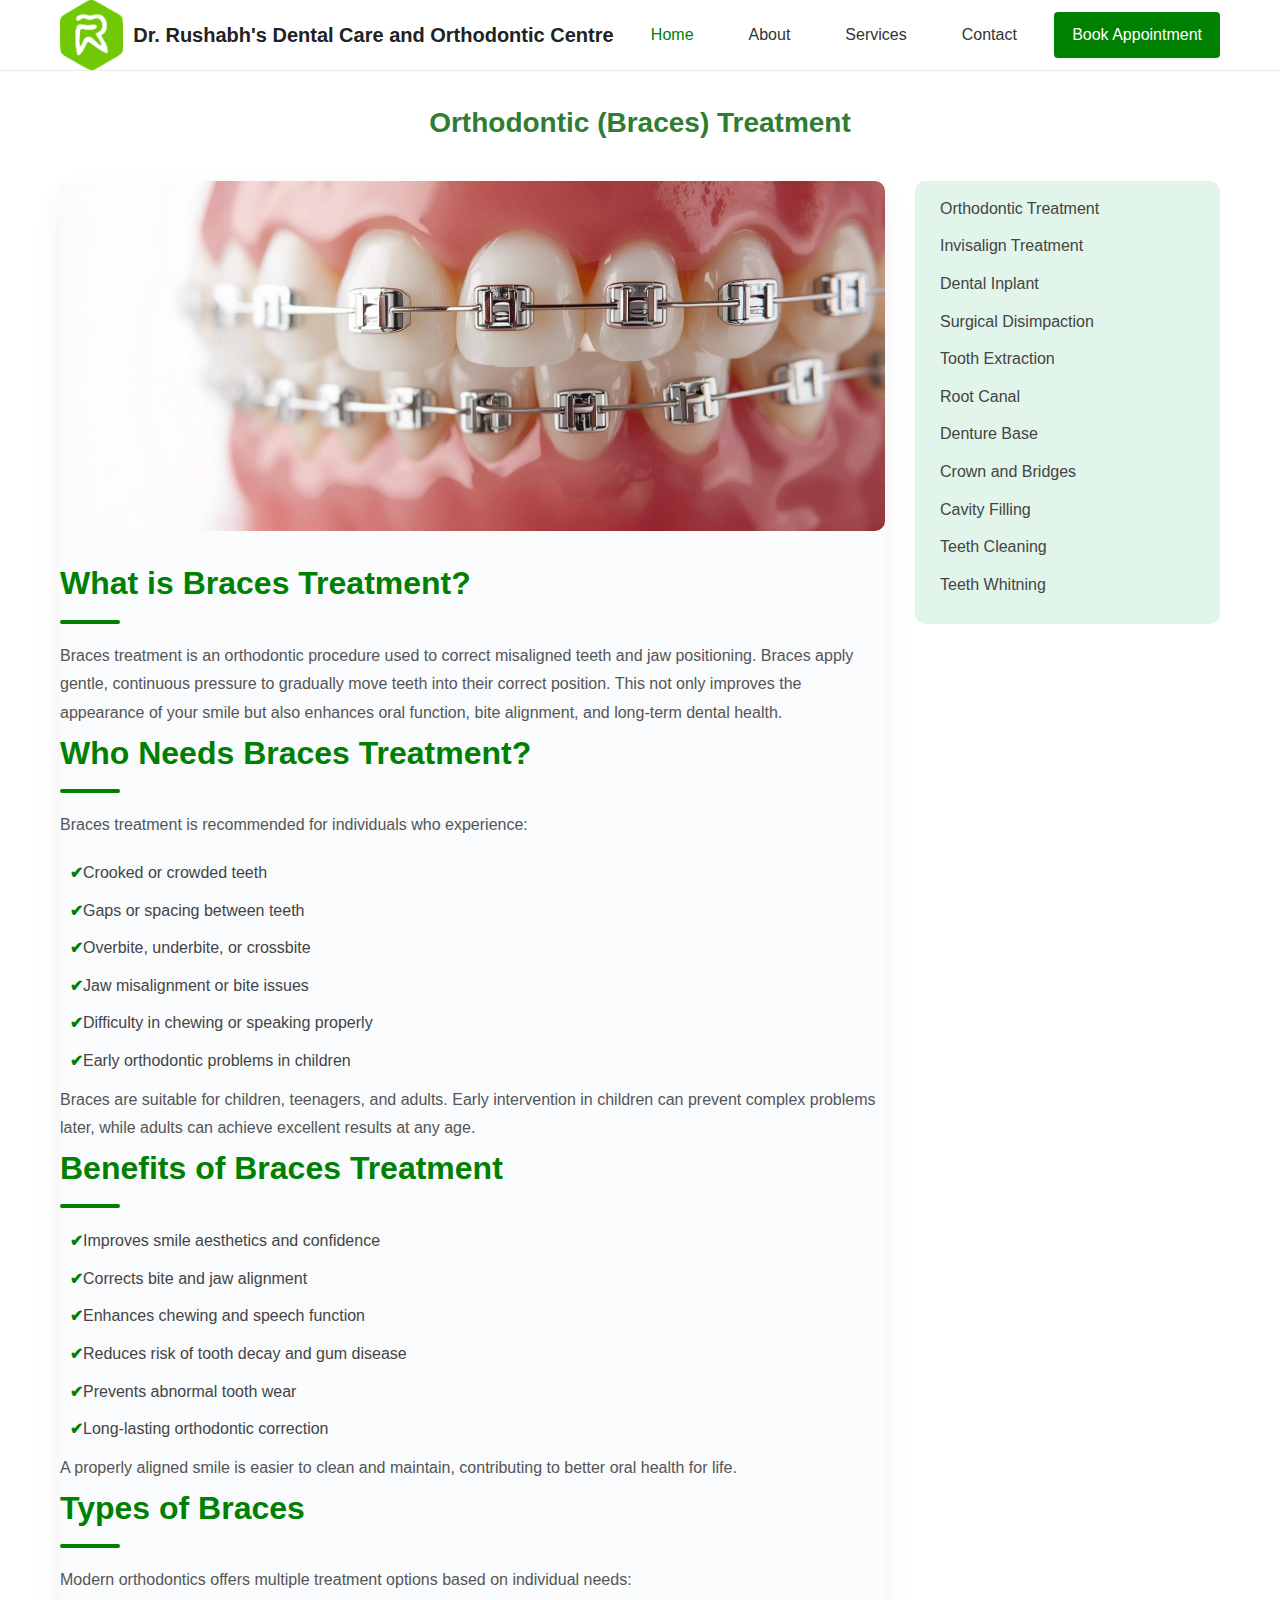
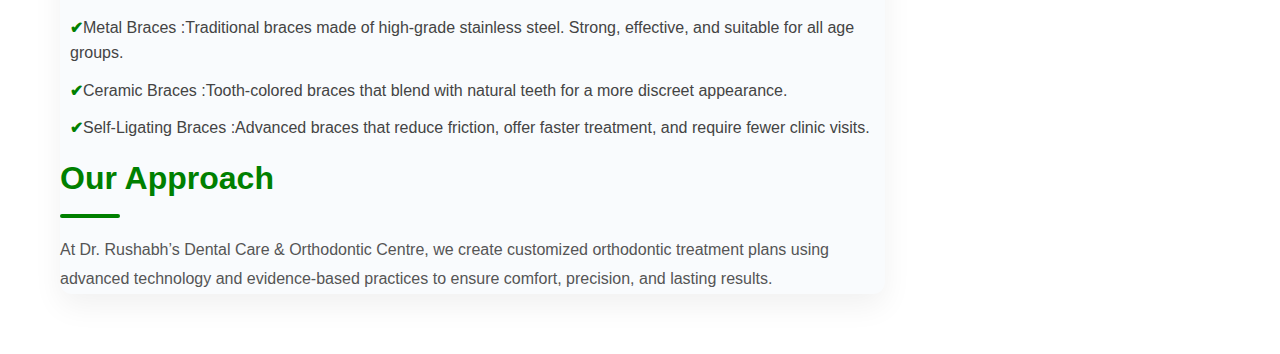
<file: services.html>
<!DOCTYPE html>
<html lang="en">

<head>
    <meta charset="UTF-8">
    <meta name="viewport" content="width=device-width, initial-scale=1.0">

    <title>Dr. Rushabh's Dental Care and Orthodontic Centre</title>

    <!-- SEO -->
    <meta name="description"
        content="Dr. Rushabh's Clinic provides advanced dental treatments, cosmetic dentistry, and family dental care.">
    <meta name="keywords" content="Dental Clinic, Dentist, Teeth, Smile Care">
    <meta name="author" content="Dr. Rushabh's Clinic">

    <!-- CSS -->
    <link rel="stylesheet" href="assets/css/style.css">
    <link rel="stylesheet" href="https://cdnjs.cloudflare.com/ajax/libs/font-awesome/6.5.1/css/all.min.css">

</head>

<body>
    <!-- https://happy-smiles.cmsmasters.studio/main/ -->
    <!-- https://demo.awaikenthemes.com/primecare/demo3/services/ -->
    <!-- https://preview.themeforest.net/item/dentist-wp-dental-wordpress-theme/full_screen_preview/20484354x` -->
    <!-- ================= HEADER ================= -->
    <header class="header">
        <div class="container header-row">
            <div class="brand logo-wrap">
                <img src="assets/images/logo.png" alt="Dr. Rushabh's Dental Care and Orthodontic Centre" class="logo">
                <h3 class="clinic-name">Dr. Rushabh's Dental Care and Orthodontic Centre</h3>
            </div>
            <div class="hamburger" onclick="toggleMenu()">
                <span></span>
                <span></span>
                <span></span>
            </div>
            <nav class="nav" id="mobileMenu">
                <a href="index.html" class="active">Home</a>
                <a href="#about">About</a>
                <a href="#services">Services</a>
                <a href="#appointment">Contact</a>
            </nav>

            <a href="contact.html" class="btn-primary desktop-only">Book Appointment</a>
        </div>
    </header>

    <!-- ===== PAGE TITLE ===== -->
    <h1 class="page-title" id="serviceTitle">Orthodontic Treatment</h1>

    <!-- ===== MAIN CONTENT ===== -->
    <div class="services-wrapper">

        <!-- LEFT SIDE -->
        <div class="service-details" id="serviceContent">

        </div>

        <!-- RIGHT SIDE -->
        <div class="services-list">
            <ul>
                <li onclick="loadService('OrthodonticTreatment')">Orthodontic Treatment</li>
                <li onclick="loadService('InvisalignTreatment')">Invisalign Treatment</li>
                <li onclick="loadService('InvisalignTreatment')">Dental Inplant</li>
                <li onclick="loadService('SurgicalDisimpaction')">Surgical Disimpaction</li>
                <li onclick="loadService('ToothExtraction')">Tooth Extraction</li>
                <li onclick="loadService('RootCanal')">Root Canal</li>
                <li onclick="loadService('DentureBase')">Denture Base</li>
                <li onclick="loadService('CrownandBridges')">Crown and Bridges</li>
                <li onclick="loadService('CavityFilling')">Cavity Filling</li>
                <li onclick="loadService('TeethCleaning')">Teeth Cleaning</li>
                <li onclick="loadService('TeethWhitning')">Teeth Whitning</li>
            </ul>

        </div>

    </div>

    <script>
        const services = {
            OrthodonticTreatment: {
                title: "Orthodontic (Braces) Treatment",
                image: "assets/images/service-Braces.jpg",
                sections: [
                    {
                        title: "What is Braces Treatment?",
                        content: "Braces treatment is an orthodontic procedure used to correct misaligned teeth and jaw positioning. Braces apply gentle, continuous pressure to gradually move teeth into their correct position. This not only improves the appearance of your smile but also enhances oral function, bite alignment, and long-term dental health."
                    },
                    {
                        title: "Who Needs Braces Treatment?",
                        content: "Braces treatment is recommended for individuals who experience:",
                        points: [
                            "Crooked or crowded teeth",
                            "Gaps or spacing between teeth",
                            "Overbite, underbite, or crossbite",
                            "Jaw misalignment or bite issues",
                            "Difficulty in chewing or speaking properly",
                            "Early orthodontic problems in children"
                        ],
                        footer: "Braces are suitable for children, teenagers, and adults. Early intervention in children can prevent complex problems later, while adults can achieve excellent results at any age."
                    },
                    {
                        title: "Benefits of Braces Treatment",
                        points: [
                            "Improves smile aesthetics and confidence",
                            "Corrects bite and jaw alignment",
                            "Enhances chewing and speech function",
                            "Reduces risk of tooth decay and gum disease",
                            "Prevents abnormal tooth wear",
                            "Long-lasting orthodontic correction"
                        ],
                        footer: "A properly aligned smile is easier to clean and maintain, contributing to better oral health for life."
                    },
                    {
                        title: "Types of Braces",
                        content: "Modern orthodontics offers multiple treatment options based on individual needs:",
                        points: [
                            "Metal Braces :Traditional braces made of high-grade stainless steel. Strong, effective, and suitable for all age groups.",
                            "Ceramic Braces :Tooth-colored braces that blend with natural teeth for a more discreet appearance.",
                            "Self-Ligating Braces :Advanced braces that reduce friction, offer faster treatment, and require fewer clinic visits.",
                        ]
                    },
                    {
                        title: "Our Approach",
                        content: "At Dr. Rushabh’s Dental Care & Orthodontic Centre, we create customized orthodontic treatment plans using advanced technology and evidence-based practices to ensure comfort, precision, and lasting results."
                    }
                ]
            },
            InvisalignTreatment: {
                title: "Invisalign Treatment",
                image: "assets/images/invisalign.png",
                sections: [
                    {
                        title: "What is Invisalign Treatment?",
                        content: "Invisalign treatment is a modern orthodontic solution that uses a series of clear, removable aligners to straighten teeth gradually. These aligners are custom-made using advanced 3D imaging technology and are designed to fit comfortably over your teeth, making them nearly invisible while wearing."
                    },
                    {
                        title: "Who Needs Invisalign Treatment?",
                        content: "Invisalign treatment is ideal for individuals who want a discreet and comfortable way to correct dental alignment issues, including:",
                        points: [
                            "Mild to moderate crooked or crowded teeth",
                            "Gaps or spacing between teeth",
                            "Overbite, underbite, or crossbite",
                            "Relapse after previous braces treatment",
                            "Professionals or adults seeking a less noticeable option",
                            "Teenagers who prefer removable aligners"
                        ],
                        footer: "Invisalign is suitable for teenagers and adults. A consultation with an orthodontist is essential to determine whether Invisalign is the right choice based on the complexity of your dental condition."
                    },
                    {
                        title: "Benefits of Invisalign Treatment",
                        content: "Invisalign offers several advantages over traditional braces, making it a popular choice among patients:",
                        points: [
                            "Virtually invisible aligners for a confident smile",
                            "Removable aligners allow easy eating and cleaning",
                            "No food restrictions during treatment",
                            "Improved comfort with no metal brackets or wires",
                            "Fewer clinic visits compared to traditional braces",
                            "Predictable results with digital treatment planning"
                        ],
                        footer: "With proper wear and regular follow-ups, Invisalign can deliver excellent and long-lasting results while fitting seamlessly into your lifestyle."
                    },
                    {
                        title: "Precautions During Invisalign Treatment",
                        content: "To achieve the best results with Invisalign, patients should follow these important precautions:",
                        points: [
                            "Wear aligners for 20–22 hours per day",
                            "Remove aligners while eating or drinking anything except water",
                            "Clean aligners regularly to prevent staining and odor",
                            "Avoid hot beverages while wearing aligners",
                            "Switch to new aligners as instructed by your orthodontist",
                            "Attend scheduled follow-up appointments"
                        ],
                        footer: "Following these precautions ensures effective tooth movement and helps maintain oral hygiene throughout the treatment period."
                    },
                    {
                        title: "Our Approach to Invisalign Treatment",
                        content: "Our Invisalign treatment approach focuses on precision, comfort, and personalized care. We begin with a detailed assessment of your teeth and bite using advanced digital scanning technology to create an accurate 3D treatment plan. This allows us to design custom clear aligners that gradually and effectively move your teeth into proper alignment. Throughout the treatment, we closely monitor your progress with regular check-ups to ensure optimal results and make adjustments when required. Once treatment is complete, we provide customized retainers and long-term guidance to help maintain your new smile, ensuring lasting alignment and confidence."
                    }

                ]
            },
            SurgicalDisimpaction: {
                title: "Surgical Disimpaction",
                image: "assets/images/surgicaldisimpaction.png",
                sections: [
                    {
                        title: "What is Surgical Disimpaction?",
                        content: "Surgical disimpaction is a minor oral surgical procedure used to expose a tooth that is trapped inside the jawbone or gum and unable to erupt naturally. This most commonly involves impacted teeth such as canines or wisdom teeth. Once exposed, the tooth can either be guided into proper position with orthodontic treatment or removed if required.",
                    },
                    {
                        title: "Who Needs Surgical Disimpaction?",
                        content: "Surgical disimpaction is recommended for individuals who experience:",
                        points: [
                            "Teeth that have not erupted even after the normal age",
                            "Impacted canines or wisdom teeth",
                            "Teeth blocked by overcrowding or abnormal growth",
                            "Pain, swelling, or infection around impacted teeth",
                            "Orthodontic treatment requiring exposure of a buried tooth",
                            "Orthodontic treatment requiring exposure of a buried tooth"
                        ]
                    },
                    {
                        title: "Benefits of Surgical Disimpaction",
                        points: [
                            "Allows impacted teeth to erupt properly",
                            "Prevents damage to adjacent teeth",
                            "Reduces pain, infection, and cyst formation",
                            "Supports successful orthodontic treatment",
                            "Improves bite function and aesthetics",
                            "Prevents long-term jaw and gum complications"
                        ]
                    },
                    {
                        title: "Aftercare & Precautions",
                        points: [
                            "Maintain oral hygiene as advised",
                            "Avoid hard or spicy foods for a few days",
                            "Take prescribed medications on time",
                            "Apply cold compress to reduce swelling",
                            "Attend follow-up visits for proper healing"
                        ]
                    },
                    {
                        title: "Who Can Undergo This Treatment?",
                        content: "Surgical disimpaction is suitable for children, teenagers, and adults, especially those undergoing orthodontic treatment. Early intervention often leads to simpler and more effective results."
                    },
                    {
                        title: "Our Approach",
                        content: "Our surgical disimpaction procedure is performed with precision, comfort, and safety as top priorities. Using advanced diagnostic imaging, we carefully plan the procedure to minimize discomfort and ensure optimal results. The surgery is carried out under local anesthesia with strict sterilization protocols, followed by clear post-operative care instructions to promote quick healing and successful orthodontic outcomes."
                    }
                ]
            },
            ToothExtraction: {
                title: "Tooth Extraction",
                image: "assets/images/toothextraction.png",
                sections: [
                    {
                        title: "What is Tooth Extraction?",
                        content:
                            "Tooth extraction is a dental procedure in which a tooth is carefully removed from its socket in the jawbone. This procedure is recommended when a tooth is severely damaged, decayed, infected, or causing alignment and oral health issues. With modern techniques, tooth extraction is safe, precise, and comfortable."
                    },
                    {
                        title: "Who Needs Tooth Extraction?",
                        content: "Tooth extraction may be recommended for individuals who experience:",
                        points: [
                            "Severe tooth decay or infection",
                            "Advanced gum disease affecting tooth stability",
                            "Impacted or partially erupted wisdom teeth",
                            "Overcrowding before orthodontic treatment",
                            "Broken or fractured teeth beyond repair",
                            "Persistent pain or swelling around a tooth"
                        ]
                    },
                    {
                        title: "Benefits of Tooth Extraction",
                        points: [
                            "Relieves pain and eliminates infection",
                            "Prevents damage to surrounding teeth",
                            "Improves overall oral health",
                            "Creates space for orthodontic alignment",
                            "Reduces risk of jawbone and gum complications",
                            "Supports long-term dental health"
                        ]
                    },
                    {
                        title: "Aftercare & Precautions",
                        points: [
                            "Avoid chewing on the extraction site for 24 hours",
                            "Do not rinse or spit forcefully on the first day",
                            "Apply ice packs to reduce swelling",
                            "Take prescribed medications as directed",
                            "Maintain oral hygiene while avoiding the surgical area",
                            "Attend follow-up appointments if advised"
                        ],
                        footer:
                            "With proper aftercare, healing is usually quick and complications are minimal."
                    },
                    {
                        title: "Our Approach",
                        content:
                            "At our clinic, tooth extractions are performed with a strong focus on patient comfort and safety. We conduct a detailed examination and digital imaging before treatment. The procedure is carried out using local anesthesia and gentle techniques to minimize discomfort, followed by clear post-treatment guidance for quick healing."
                    }
                ]
            },
            RootCanal: {
                title: "Root Canal",
                image: "assets/icons/root_canal.svg",
                sections: [
                    {
                        title: "What is Root Canal Treatment?",
                        content:
                            "Root canal treatment is a dental procedure used to save a severely infected or damaged tooth by removing the infected pulp from inside the tooth. The tooth is then thoroughly cleaned, disinfected, and sealed to prevent further infection. This procedure helps relieve pain while preserving your natural tooth structure."
                    },
                    {
                        title: "Who Needs Root Canal Treatment?",
                        content: "Root canal treatment may be recommended if you experience:",
                        points: [
                            "Severe toothache or persistent pain",
                            "Sensitivity to hot or cold that lasts long",
                            "Swelling or tenderness around the gums",
                            "Darkening or discoloration of a tooth",
                            "Deep decay reaching the tooth pulp",
                            "Dental abscess or pus formation"
                        ]
                    },
                    {
                        title: "Benefits of Root Canal Treatment",
                        points: [
                            "Relieves severe tooth pain and discomfort",
                            "Saves the natural tooth from extraction",
                            "Prevents spread of infection",
                            "Restores normal chewing and biting function",
                            "Maintains proper alignment of surrounding teeth",
                            "Improves long-term oral health"
                        ]
                    },
                    {
                        title: "Aftercare & Precautions",
                        points: [
                            "Avoid chewing on the treated tooth until fully restored",
                            "Maintain good oral hygiene with gentle brushing",
                            "Take prescribed medications as advised",
                            "Avoid very hard or sticky foods initially",
                            "Attend follow-up visits for crown placement if required",
                            "Contact the clinic if pain or swelling persists"
                        ],
                        footer:
                            "With proper care and restoration, a root canal–treated tooth can last a lifetime."
                    },
                    {
                        title: "Our Approach",
                        content:
                            "Our approach to root canal treatment focuses on precision, safety, and patient comfort. We use advanced diagnostic tools and modern rotary instruments to ensure thorough cleaning and effective sealing of the tooth. The procedure is performed under local anesthesia, followed by proper restoration to strengthen the treated tooth and ensure long-lasting results."
                    }
                ]
            },
            DentureBase: {
                title: "Denture Base",
                image: "assets/images/DentureBase.png",
                sections: [
                    {
                        title: "What is a Denture Base?",
                        content:
                            "A denture base is the part of a dental prosthesis that rests directly on the gums and supports artificial teeth. It is designed to replace missing teeth and surrounding tissues, restoring both function and appearance. Denture bases are custom-made to fit comfortably and blend naturally with your smile."
                    },
                    {
                        title: "Who Needs a Denture Base?",
                        content: "Denture bases are recommended for individuals who:",
                        points: [
                            "Have lost one or more teeth",
                            "Experience difficulty in chewing or speaking",
                            "Have multiple missing teeth in the upper or lower jaw",
                            "Are not suitable candidates for dental implants",
                            "Want a removable or fixed tooth replacement option",
                            "Need full or partial dentures"
                        ]
                    },
                    {
                        title: "Benefits of Denture Base Treatment",
                        points: [
                            "Restores chewing and speaking ability",
                            "Improves facial structure and appearance",
                            "Prevents sagging of facial muscles",
                            "Provides a cost-effective tooth replacement option",
                            "Custom-designed for comfort and stability",
                            "Enhances confidence and smile aesthetics"
                        ]
                    },
                    {
                        title: "Types of Denture Bases",
                        points: [
                            "Acrylic Denture Base",
                            "Flexible Denture Base",
                            "Metal Framework Denture Base",
                            "Complete Denture Base",
                            "Partial Denture Base"
                        ]
                    },
                    {
                        title: "Aftercare & Precautions",
                        points: [
                            "Clean dentures daily using recommended products",
                            "Remove dentures at night to allow gum rest",
                            "Handle dentures carefully to avoid damage",
                            "Maintain regular oral hygiene of gums and remaining teeth",
                            "Visit the dentist for periodic adjustments",
                            "Avoid very hard or sticky foods initially"
                        ],
                        footer:
                            "With proper care and regular dental checkups, denture bases can provide reliable comfort and functionality for many years."
                    },
                    {
                        title: "Our Approach",
                        content:
                            "Our approach to denture base treatment focuses on precise customization and patient comfort. We use high-quality materials and advanced fabrication techniques to ensure proper fit, durability, and natural appearance. Each denture is carefully adjusted to provide stability, ease of use, and long-term satisfaction."
                    }
                ]
            },
            CrownandBridges: {
                title: "Crown and Bridges",
                image: "assets/images/crown_bridges.png",
                sections: [
                    {
                        title: "What are Crowns and Bridges?",
                        content:
                            "Dental crowns and bridges are restorative treatments used to repair damaged teeth and replace missing teeth. A crown covers and protects a weakened or broken tooth, while a bridge fills the gap created by one or more missing teeth by anchoring artificial teeth to adjacent natural teeth or implants."
                    },
                    {
                        title: "Who Needs Crowns and Bridges?",
                        content: "Crowns and bridges are recommended for individuals who:",
                        points: [
                            "Have severely damaged or decayed teeth",
                            "Have cracked, fractured, or worn-down teeth",
                            "Have one or more missing teeth",
                            "Have undergone root canal treatment and need tooth protection",
                            "Want to restore chewing efficiency and speech clarity",
                            "Wish to improve the appearance of their smile"
                        ]
                    },
                    {
                        title: "Benefits of Crowns and Bridges",
                        points: [
                            "Restores strength and function of damaged teeth",
                            "Replaces missing teeth effectively",
                            "Improves chewing and speaking ability",
                            "Enhances smile aesthetics",
                            "Prevents shifting of adjacent teeth",
                            "Provides long-lasting and durable results"
                        ]
                    },
                    {
                        title: "Types of Crowns and Bridges",
                        points: [
                            "Metal Crowns",
                            "Porcelain-Fused-to-Metal (PFM) Crowns",
                            "All-Ceramic or Zirconia Crowns",
                            "Traditional Dental Bridges",
                            "Cantilever Bridges",
                            "Implant-Supported Bridges"
                        ]
                    },
                    {
                        title: "Aftercare & Precautions",
                        points: [
                            "Maintain good oral hygiene with regular brushing and flossing",
                            "Avoid chewing very hard foods or ice",
                            "Use a night guard if you grind your teeth",
                            "Attend regular dental checkups",
                            "Clean around the crown or bridge carefully",
                            "Report any discomfort or loosening immediately"
                        ]
                    },
                    {
                        title: "Our Approach",
                        content:
                            "Our approach to crowns and bridges focuses on precision, durability, and natural aesthetics. We use advanced digital planning and high-quality materials to design restorations that blend seamlessly with your natural teeth. Each crown and bridge is custom-crafted to ensure a comfortable fit, long-term strength, and a confident, natural-looking smile."
                    }
                ]
            },
            DentalInplants: {
                title: "Dental Inplants",
                image: "assets/images/inplant.png",
                sections: [
                    {
                        title: "What are Dental Implants?",
                        content:
                            "Dental implants are a permanent and advanced solution for replacing missing teeth. They consist of a titanium post that is surgically placed into the jawbone, acting as an artificial tooth root, and a crown placed on top to restore natural appearance and function."
                    },
                    {
                        title: "Who Needs Dental Implants?",
                        content: "Dental implants are recommended for individuals who:",
                        points: [
                            "Have one or more missing teeth",
                            "Want a long-term alternative to dentures or bridges",
                            "Have sufficient jawbone density",
                            "Experience difficulty with chewing or speaking",
                            "Seek a natural-looking tooth replacement",
                            "Have healthy gums and overall good oral health"
                        ]
                    },
                    {
                        title: "Benefits of Dental Implants",
                        points: [
                            "Provides a permanent and stable tooth replacement",
                            "Restores natural chewing and speaking function",
                            "Prevents bone loss in the jaw",
                            "Maintains facial structure and appearance",
                            "Does not affect adjacent healthy teeth",
                            "Offers excellent durability and longevity"
                        ]
                    },
                    {
                        title: "Types of Dental Implants",
                        points: [
                            "Single Tooth Implants",
                            "Multiple Tooth Implants",
                            "Full Mouth Implants",
                            "Implant-Supported Bridges",
                            "Implant-Supported Dentures"
                        ]
                    },
                    {
                        title: "Aftercare & Precautions",
                        points: [
                            "Maintain excellent oral hygiene",
                            "Avoid smoking during the healing phase",
                            "Follow post-surgical care instructions carefully",
                            "Attend scheduled follow-up appointments",
                            "Avoid hard or sticky foods initially",
                            "Report any pain or swelling promptly"
                        ]
                    },
                    {
                        title: "Our Approach",
                        content:
                            "Our approach to dental implant treatment emphasizes precision, safety, and long-term success. Using advanced imaging and digital planning, we ensure accurate implant placement and optimal integration with the jawbone. We focus on minimally invasive techniques, patient comfort, and customized restorations to deliver strong, natural-looking, and long-lasting results."
                    }
                ]
            },
            CavityFilling: {
                title: "Cavity Filling",
                image: "assets/images/cavityfilling.png",
                sections: [
                    {
                        title: "What is Cavity Filling?",
                        content:
                            "Cavity filling is a common dental procedure used to restore teeth damaged by decay. When a cavity forms due to plaque and bacteria, the decayed portion of the tooth is carefully removed and replaced with a filling material. This helps restore the tooth’s shape, strength, and function while preventing further decay."
                    },
                    {
                        title: "Who Needs Cavity Filling?",
                        content:
                            "Cavity fillings are recommended for individuals who experience tooth decay, sensitivity, or minor tooth damage. Early treatment of cavities prevents infection from spreading deeper into the tooth and helps avoid more complex procedures such as root canal treatment or tooth extraction.",
                        points: [
                            "Visible holes or dark spots on teeth",
                            "Tooth sensitivity to hot, cold, or sweet foods",
                            "Mild to moderate tooth pain",
                            "Food getting stuck between teeth",
                            "Early-stage tooth decay detected during dental checkups"
                        ]
                    },
                    {
                        title: "Benefits of Cavity Filling",
                        content:
                            "Dental fillings restore the natural function of your teeth and protect them from further damage. Modern filling materials are durable and blend naturally with your teeth, ensuring both strength and aesthetics.",
                        points: [
                            "Stops progression of tooth decay",
                            "Relieves pain and sensitivity",
                            "Restores tooth strength and chewing ability",
                            "Improves appearance with tooth-colored fillings",
                            "Preserves natural tooth structure"
                        ]
                    },
                    {
                        title: "Types of Dental Fillings",
                        points: [
                            "Composite (Tooth-Colored) Fillings",
                            "Amalgam Fillings",
                            "Ceramic Fillings",
                            "Glass Ionomer Fillings"
                        ]
                    },
                    {
                        title: "Aftercare & Precautions",
                        content:
                            "After a cavity filling, maintaining good oral hygiene is essential to ensure long-lasting results. Some mild sensitivity is normal and usually subsides within a few days.",
                        points: [
                            "Avoid hard or sticky foods for the first 24 hours",
                            "Brush and floss regularly",
                            "Use a soft-bristled toothbrush",
                            "Attend regular dental checkups",
                            "Inform your dentist if sensitivity persists"
                        ]
                    },
                    {
                        title: "Our Approach",
                        content:
                            "Our approach to cavity filling focuses on early detection, gentle treatment, and long-term protection. We use advanced diagnostic tools and high-quality filling materials to ensure precise removal of decay while preserving maximum natural tooth structure. Patient comfort, safety, and aesthetic results are our top priorities."
                    }
                ]
            },
            TeethCleaning: {
                title: "Teeth Cleaning",
                image: "assets/images/teethcleaning.png",
                sections: [
                    {
                        title: "What is Teeth Cleaning?",
                        content:
                            "Teeth cleaning, also known as oral prophylaxis, is a preventive dental procedure that removes plaque, tartar, and surface stains from teeth. Even with regular brushing and flossing, deposits can build up in hard-to-reach areas, leading to gum disease and tooth decay. Professional cleaning helps maintain healthy teeth and gums while keeping your smile fresh and bright."
                    },
                    {
                        title: "Who Needs Teeth Cleaning?",
                        content:
                            "Teeth cleaning is essential for everyone, regardless of age. Regular cleanings help prevent dental problems and allow early detection of oral health issues before they become serious.",
                        points: [
                            "Individuals with plaque or tartar buildup",
                            "People experiencing gum bleeding or bad breath",
                            "Patients with stained teeth from tea, coffee, or smoking",
                            "Those prone to gum disease or cavities",
                            "Anyone seeking preventive oral care"
                        ]
                    },
                    {
                        title: "Benefits of Teeth Cleaning",
                        content:
                            "Routine teeth cleaning plays a vital role in maintaining overall oral health and preventing long-term dental complications.",
                        points: [
                            "Prevents gum disease and tooth decay",
                            "Removes plaque and tartar buildup",
                            "Improves breath freshness",
                            "Enhances the natural appearance of teeth",
                            "Reduces the risk of tooth loss"
                        ]
                    },
                    {
                        title: "Types of Teeth Cleaning Procedures",
                        points: [
                            "Routine Dental Cleaning",
                            "Scaling and Polishing",
                            "Deep Cleaning (Scaling and Root Planing)",
                            "Stain Removal and Polishing"
                        ]
                    },
                    {
                        title: "Aftercare & Precautions",
                        content:
                            "After teeth cleaning, it is important to maintain good oral hygiene to prolong the benefits of the treatment. Some mild sensitivity or gum tenderness may occur temporarily.",
                        points: [
                            "Brush twice daily with fluoride toothpaste",
                            "Floss regularly to remove plaque between teeth",
                            "Avoid smoking and excessive staining foods",
                            "Use a soft-bristled toothbrush",
                            "Schedule regular dental checkups every six months"
                        ]
                    },
                    {
                        title: "Our Approach",
                        content:
                            "Our approach to teeth cleaning focuses on gentle care, thorough cleaning, and patient comfort. We use advanced tools and techniques to remove deposits safely and effectively while ensuring a comfortable experience. Each cleaning session is personalized to meet individual oral health needs and promote long-term dental wellness."
                    }
                ]
            },
            TeethWhitning: {
                title: "Teeth Whitning",
                image: "assets/images/tooth_whiting.png",
                sections: [
                    {
                        title: "What is Teeth Whitening?",
                        content:
                            "Teeth whitening is a cosmetic dental procedure designed to lighten the color of teeth and remove stains caused by food, beverages, smoking, or aging. It enhances your smile by restoring your teeth’s natural brightness safely and effectively."
                    },
                    {
                        title: "Who Needs Teeth Whitening?",
                        content:
                            "Teeth whitening is suitable for individuals who want a brighter smile and for those with surface stains or discoloration. It is ideal for adults looking to improve the aesthetics of their teeth, while maintaining overall oral health.",
                        points: [
                            "Yellowed or discolored teeth",
                            "Stains from coffee, tea, wine, or smoking",
                            "Teeth affected by aging or enamel wear",
                            "Individuals preparing for special events or photos",
                            "Anyone seeking a confident, radiant smile"
                        ]
                    },
                    {
                        title: "Benefits of Teeth Whitening",
                        content:
                            "Teeth whitening provides immediate cosmetic improvement and boosts confidence. Regular professional whitening ensures a safe and long-lasting effect compared to over-the-counter products.",
                        points: [
                            "Enhances smile aesthetics",
                            "Boosts self-confidence",
                            "Removes surface stains effectively",
                            "Safe when performed by a professional",
                            "Fast and visible results"
                        ]
                    },
                    {
                        title: "Types of Teeth Whitening Procedures",
                        points: [
                            "In-office professional whitening",
                            "Laser or LED-assisted whitening",
                            "Combination treatments for stubborn stains"
                        ]
                    },
                    {
                        title: "Aftercare & Precautions",
                        content:
                            "To maintain whitening results, proper oral care and lifestyle habits are necessary. Mild sensitivity may occur temporarily after treatment.",
                        points: [
                            "Avoid stain-causing foods and beverages for 48 hours",
                            "Maintain daily brushing and flossing",
                            "Use whitening toothpaste to prolong results",
                            "Regular dental checkups for monitoring",
                            "Consult dentist for touch-ups if needed"
                        ]
                    },
                    {
                        title: "Our Approach",
                        content:
                            "Our approach to teeth whitening focuses on safe, customized treatments that suit each patient's dental condition and desired results. We prioritize comfort, minimal sensitivity, and effective whitening techniques to ensure a radiant and lasting smile."
                    }
                ]
            }
        };

        function loadService(key) {
            const service = services[key];
            document.getElementById("serviceTitle").innerText = service.title;

            const content = document.getElementById("serviceContent");

            content.innerHTML = "";
            content.innerHTML += `<img id="serviceImage" src='${service.image}' class="service-image" alt="Service Image">`
            service.sections.forEach(section => {

                let pointsHTML = "";
                if (section.points) {
                    pointsHTML = `
            <ul class="service-points">
            ${section.points.map(point => `<li>${point}</li>`).join("")}
            </ul>
        `;
                }
                let footerHTML = "";
                if (section.footer) {
                    footerHTML = `<p class="service-footer">${section.footer}</p>`;
                }
                let contents = ""
                if (section.content) {
                    contents = `<p>${section.content}</p> `
                }
                content.innerHTML += `            
                <h3>${section.title}</h3>
                ${contents}
                ${pointsHTML}
                ${footerHTML}           
        `;
            });

        }

        // Default load
        loadService('OrthodonticTreatment');
    </script>


</body>

</html>
</file>
<file: assets/css/style.css>
/* ====== GLOBAL ====== */
* {
    margin: 0;
    padding: 0;
    box-sizing: border-box;
}
.services {
    padding: 70px 0;
    background: #f5f5f5;  /* Light gray background */
}

.about-section {
    /* padding: 80px 0; */
    background: #f0f9f4;  /* Light green background */
}

.why-choose-us {
    /* padding: 80px 20px; */
    background: linear-gradient(135deg, #f0f9f4, #e0f2e9);
    text-align: center;
}


body {
    font-family: "Segoe UI", sans-serif;
    color: #333;
    line-height: 1.6;
}

.container {
    max-width: 1200px;
    margin: auto;
    padding: 0 20px;
}

/* ====== HEADER ====== */
.header {
    background: #ffffff;
    border-bottom: 1px solid #eaeaea;
    position: sticky;
    top: 0;
    z-index: 100;
}

.header-flex {
    display: flex;
    align-items: center;
    justify-content: space-between;
    height: 70px;
}

.header-row {
  display: flex;
  align-items: center;        /* CRITICAL */
  justify-content: space-between;
  height: 70px;               /* LOCK HEIGHT */
}

/* LEFT SIDE */
.left-header {
  display: flex;
  align-items: center;      /* KEY */
  gap: 10px;
}

.logo {
    height: 70px;
}
.logo-wrap {
  display: flex;
  align-items: center;
  gap: 10px;
}
.nav {
  display: flex;
  gap: 25px;
}
.nav a {
    margin: 0 15px;
    text-decoration: none;
    color: #333;
    font-weight: 500;
}

.nav a.active,
.nav a:hover {
    color: green;
}

/* HAMBURGER */
.hamburger {
  display: none;
  flex-direction: column;
  cursor: pointer;
}

.hamburger span {
  width: 25px;
  height: 3px;
  background: #333;
  margin: 4px 0;
  border-radius: 2px;
}


/* Clinic name */
.clinic-name {
    margin: 0;
    font-size: 20px;
    font-weight: 600;
    color: #222;
    white-space: nowrap;
}
/* Brand wrapper */
.brand {
    display: flex;
    align-items: center;
    gap: 10px; /* controls closeness */
}

/* ====== BUTTONS ====== */
.btn-primary {
    background: green;
    color: white;
    padding: 10px 18px;
    border-radius: 4px;
    text-decoration: none;
}

.btn-secondary {
    background: #ffffff;
    color: green;
    padding: 12px 20px;
    border-radius: 4px;
    font-weight: bold;
    text-decoration: none;
}
@media (max-width: 768px) {
    .header-flex {
        flex-direction: column;
        height: auto;
        padding: 10px 0;
    }

    .nav {
        position: absolute;
        top: 70px;
        left: 0;
        width: 100%;
        background: #fff;
        flex-direction: column;
        display: none;
        padding: 15px 0;
        box-shadow: 0 5px 10px rgba(0,0,0,0.1);
    }

    .hero {
        height: 70vh;
        text-align: center;
    }

    .hero-content {
        margin: auto;
        padding: 0 20px;
    }

    .service-grid {
        grid-template-columns: 1fr;
    }
    .nav a {
        padding: 12px 20px;
        border-bottom: 1px solid #eee;
    }

    .nav.show {
        display: flex;
    }

    .hamburger {
        display: flex;
    }

    .desktop-only {
        display: none;
    }
}


/* ====== HERO ====== */
.hero {
    position: relative;
    height: 85vh;
    background: url("../images/banner-invisalign.jpg") center/cover no-repeat;
    display: flex;
    align-items: center;
}

.hero-overlay {
    position: absolute;
    inset: 0;
    background: rgba(0, 0, 0, 0.45);
}

.hero-content {
    position: relative;
    color: #fff;
    max-width: 600px;
    margin-left: 8%;
}

.hero-content h1 {
    font-size: 46px;
    margin-bottom: 15px;
    color: #8BC800;

}

.hero-content p {
    font-size: 18px;
    margin-bottom: 25px;
}

.hero-slider {
  position: relative;
  height: 80vh;
  overflow: hidden;
}

.hero-slider img {
  width: 100%;
  height: 80vh;
  object-fit: cover;
}

.slides {
  position: absolute;
  width: 100%;
  height: 100%;
  opacity: 0;
  transition: opacity 1s ease-in-out;
}

.slides.active {
  opacity: 1;
}

.hero-content {
  position: absolute;
  top: 50%;
  /* left: 10%; */
  transform: translateY(-50%);
  color: #24b772;
  max-width: 450px;
}

/* .hero-content h1 {
  font-size: 48px;
  margin-bottom: 10px; */
/* } */

.hero-content p {
  font-size: 18px;
  margin-bottom: 20px;
}

.hero-btn {
  padding: 14px 30px;
  background: #8BC800;
  color: white;
  border-radius: 30px;
  text-decoration: none;
  font-weight: 600;
}

/* Mobile */
@media (max-width: 768px) {
  .hero-content h1 {
    font-size: 30px;
  }
  .hero-content {
    left: 5%;
  }

  .mobile-nav {
    display: flex;
    flex-direction: row;
    justify-content: center;
    gap: 25px;
    border-top: 1px solid #eee;
  }
}

/* X ANIMATION */
.hamburger.active span:nth-child(1) {
  transform: rotate(45deg) translateY(9px);
}

.hamburger.active span:nth-child(2) {
  opacity: 0;
}

.hamburger.active span:nth-child(3) {
  transform: rotate(-45deg) translateY(-9px);
}

/* NAV */
.mobile-nav {
  display: none;
  flex-direction: column;
  background: #fff;
}

.mobile-nav.show {
  display: flex;
}

.mobile-nav a {
  padding: 14px 20px;
  border-bottom: 1px solid #eee;
}



/* ====== SERVICES ====== */
.services {
    /* padding: 70px 0; */
    background: #f8f9fb;
}

.service-grid {
    display: grid;
    grid-template-columns: repeat(3, 1fr);
    gap: 25px;
    perspective: 1000px; /* needed for 3D flip */
}

.service-card {
    background: transparent;
    height: 200px;
}

.card-inner {
    position: relative;
    width: 100%;
    height: 100%;
    transition: transform 0.8s;
    transform-style: preserve-3d;
}

/* .service-card:hover .card-inner {
    transform: rotateY(180deg);
} */

.card-front, .card-back {
    position: absolute;
    width: 100%;
    height: 100%;
    border-radius: 8px;
    backface-visibility: hidden;
    display: flex;
    flex-direction: column;
    align-items: center;
    justify-content: center;
    padding: 20px;
}

/* Front Style */
.card-front {
    background: #fff;
    box-shadow: 0 10px 25px rgba(0,0,0,0.1);
    color: #333;
}

/* Back Style */
.card-back {
    background: green;
    color: #fff;
    transform: rotateY(180deg);
    text-align: center;
}

/* Icons & Buttons */
.service-icon {
    color: green;
    margin-bottom: 12px;
}

.btn-small {
    margin-top: 12px;
    padding: 8px 16px;
    background: #fff;
    color: green;
    border-radius: 4px;
    text-decoration: none;
    font-weight: 500;
}
.specialties-list {
    list-style: disc;
    text-align: left;
    margin: 10px 0 15px 20px;
    font-size: 15px;
    line-height: 1.5;
}

.card-back h3 {
    margin-bottom: 10px;
    color: #fff;
}

/* Hidden cards */
.service-card.hidden {
  display: none;
}

/* Button */
.show-more-btn {
  margin-top: 40px;
  padding: 14px 34px;
  border: none;
  border-radius: 30px;
  background: green;
  color: #fff;
  font-size: 15px;
  cursor: pointer;
}
.services-btn-wrapper {
  display: flex;
  justify-content: center;
  margin-top: 40px;
}


/* ===== PAGE TITLE ===== */
        .page-title {
            text-align: center;
            font-size: 36px;
            margin: 30px 0;
            color: #1b5e20;
        }

        /* ===== LAYOUT ===== */
        .services-wrapper {
            display: flex;
            gap: 30px;
            max-width: 1200px;
            margin: auto;
            padding: 20px;
        }

        /* ===== LEFT SIDE ===== */
        .service-details {
            flex: 3;
        }

        #serviceTitle {
            font-size: 28px;
            color: #2e7d32;
            margin-bottom: 15px;
        }

        .service-image {
            width: 100%;
            max-height: 350px;
            object-fit: cover;
            border-radius: 10px;
            margin-bottom: 20px;
        }

        #serviceDesc {
            font-size: 16px;
            color: #444;
            margin-bottom: 20px;
            line-height: 1.6;
        }

        #servicePrecautions li {
            margin-left: 20px;
            margin-bottom: 8px;
            color: #333;
        }

        /* ===== RIGHT SIDE ===== */
        .services-list {
            flex: 1;
            position: sticky;
            top: 70px;
            height: fit-content;
            background: #e1f5ea;
            border-radius: 10px;
            padding: 15px;
            /* cursor: pointer; */
        }
        .services-list ul {
          padding: 0;
          cursor: pointer;
          list-style: none;
          
        }
        .services-list li {
        /* padding: 12px 16px; */
        cursor: pointer;
        border-radius: 6px;
        transition: all 0.25s ease;
        color: #333;
        }

       .services-list ul li {
            position: relative;
            padding-left: 10px;
            margin-bottom: 12px;
            font-size: 16px;
            line-height: 1.6;
            color: #444;
        }

        .services-list a {
            display: block;
            padding: 12px;
            margin-bottom: 10px;
            text-decoration: none;
            color: #2e7d32;
            font-weight: 600;
            border-radius: 6px;
            transition: 0.3s;
        }

        /* Hover state */
        .services-list li:hover {
        background-color: #69ebc4; /* light green / dental theme */
        color: #1b7f6b;
        }

        /* Active / selected service */
        .services-list li.active {
        background-color: #1b7f6b;
        color: #ffffff;
        font-weight: 600;
        }

        /* ===== RESPONSIVE ===== */
        @media (max-width: 768px) {
            .services-wrapper {
                flex-direction: column;
            }

            .services-list {
                position: relative;
                top: 0;
            }
        }

        .service-icon {
  width: 40px;
  height: 40px;
  flex-shrink: 0;
  display: flex;
  align-items: center;
  justify-content: center;
}
.service-icon svg {
  width: 100%;
  height: 100%;
  display: block;
  fill: #2e7d32; /* green theme */
}

/* ====== WHY US ====== */
.why-choose-us {
    /* padding: 70px 0; */
    background: #ffffff;
}

.section-subtitle {
    text-align: center;
    max-width: 700px;
    margin: 10px auto 40px;
    color: #666;
    font-size: 17px;
}

.why-grid {
    display: grid;
    grid-template-columns: repeat(3, 1fr);
    gap: 25px;
}

.why-card {
    background: #f8f9fb;
    padding: 30px;
    border-radius: 8px;
    transition: all 0.3s ease;
}

.why-card h3 {
    color: green;
    margin-bottom: 10px;
}

.why-card p {
    color: #555;
    line-height: 1.6;
}

.why-card:hover {
    background: #ffffff;
    box-shadow: 0 10px 25px rgba(0, 0, 0, 0.08);
    transform: translateY(-6px);
}


.why-choose-us {
  /* padding: 80px 20px; */
  background: #f8fbfd;
  text-align: center;
}

.section-title {
  font-size: 36px;
  margin-bottom: 50px;
}
.why-choose-us {
  /* padding: 80px 20px; */
  background: #f9fbff;
}

.section-title {
  text-align: center;
  margin-bottom: 60px;
  font-size: 32px;
}

.why-grid {
  display: grid;
  grid-template-columns: 1fr 1fr 1fr;
  align-items: center;
  gap: 40px;
}

/* COLUMNS */
.why-column {
  display: flex;
  flex-direction: column;
  gap: 30px;
}

/* ITEM */
.why-item {
  background: #fff;
  padding: 20px;
  border-radius: 14px;
  box-shadow: 0 10px 30px rgba(0,0,0,0.06);
  text-align: left;
}

.why-item .icon {
  font-size: 30px;
  margin-bottom: 10px;
}

.why-item h4 {
  margin: 0;
  font-size: 18px;
}

.why-header {
  display: flex;
  align-items: center;
  gap: 12px;
}

.why-header img {
  width: 36px;
  height: 36px;
  flex-shrink: 0;
}

.why-header h4 {
  margin: 0;
  font-size: 18px;
}
.why-item p {
  font-size: 14px;
  margin-top: 4px;
  color: #666;
  line-height: 1.5;
}
/* CENTER IMAGE */
.why-center {
  text-align: center;
}

.why-center img {
  max-width: 100%;
  width: 460px;
  border-radius: 50%;
  box-shadow: 0 20px 40px rgba(0,0,0,0.15);
}

.icon img {
  width: 48px;
  height: 48px;
  margin-bottom: 10px;
  fill: #1e88e5;
}
.why-item:hover img {
  transform: scale(1.15);
  transition: 0.3s ease;
}


/* ====== FOOTER ====== */
.footer {
    background: #222;
    color: white;
    padding: 20px 0;
    text-align: center;
}

/* ======Google Review============ */
.trust-strip {
    display: flex;
    justify-content: center;
    gap: 40px;
    padding: 25px;
    background: green;
    color: #fff;
    font-weight: 600;
}

/* ====== About ================== */
.about-section {
    /* padding: 80px 0; */
    background: #f9fbfd;
}

.about-grid {
    display: grid;
    grid-template-columns: 1fr 1fr;
    gap: 50px;
    align-items: center;
}

.about-content h2 {
    font-size: 36px;
    margin-bottom: 20px;
}

.about-content h3 span {
    color: green;
}

.about-content p {
    margin-bottom: 15px;
    line-height: 1.7;
    color: #555;
}

.about-points {
    list-style: none;
    padding: 0;
    margin: 20px 0 30px;
}

.about-points li {
    margin-bottom: 10px;
    font-weight: 500;
}

.about-image img {
    width: 100%;
    border-radius: 12px;
}

/* Mobile */
@media (max-width: 768px) {
    .about-grid {
        grid-template-columns: 1fr;
        text-align: center;
    }

    .about-points {
        text-align: left;
    }
     .why-wrapper {
    flex-direction: column;
  }

  .why-column {
    max-width: 100%;
  }

  .why-image img {
    width: 220px;
    height: 220px;
    margin: 30px 0;
  }
  .services-page {
    flex-direction: column;
  }

  .services-list {
    position: static;
  }
}


/* ====== MOBILE RESPONSIVE ====== */
@media (max-width: 992px) {
    .service-grid {
        grid-template-columns: repeat(2, 1fr);
    }

    .hero-content h1 {
        font-size: 34px;
    }
    .why-grid {
        grid-template-columns: repeat(2, 1fr);
    }
}

@media (max-width: 576px) {
    .service-grid {
        grid-template-columns: 1fr;
    }
    .why-grid {
        grid-template-columns: 1fr;
    }
    .hero {
        height: 70vh;
        text-align: center;
    }

    .hero-content {
        margin: auto;
        padding: 0 20px;
    }
}
@media (max-width: 768px) {
    .clinic-name {
        font-size: 16px;
    }

    .logo {
        height: 70px;
    }
}



/* ====== APPOINTMENT FORM ====== */
.appointment {
    /* padding: 60px 0; */
    background: #f9f9f9;
}

.appointment-form {
    max-width: 600px;
    margin: auto;
    display: grid;
    gap: 15px;
}

.appointment-form input,
.appointment-form textarea {
    padding: 12px;
    border: 1px solid #ccc;
    border-radius: 4px;
}

.or-text {
    text-align: center;
    margin: 15px 0;
    font-weight: bold;
}

/* ====== WHATSAPP FLOAT ====== */
.whatsapp-float {
    position: fixed;
    bottom: 20px;
    right: 20px;
    background: #25d366;
    color: white;
    font-size: 24px;
    padding: 14px 16px;
    border-radius: 50%;
    text-decoration: none;
    box-shadow: 0 4px 8px rgba(0,0,0,0.3);
    z-index: 999;
}


.social-links {
    display: flex;
    justify-content: center;
    gap: 15px;
    margin-top: 15px;
}

.social-links a {
    width: 42px;
    height: 42px;
    background: green;
    color: #fff;
    display: flex;
    align-items: center;
    justify-content: center;
    border-radius: 50%;
    font-size: 18px;
    text-decoration: none;
    transition: all 0.3s ease;
}

.social-links a:hover {
    background: #005fa3;
    transform: translateY(-3px);
}
/* ===== SERVICE DETAILS CONTENT ===== */
.service-details {
    background: #f9fbfd;              /* soft light background */
    /* padding: 0px 40px 40px 0px; */
    border-radius: 12px;
    box-shadow: 0 12px 30px rgba(0,0,0,0.06);
    margin-bottom: 40px;
}

/* Title */
.service-details h3 {
    font-size: 32px;
    color: green;                     /* brand color */
    margin-bottom: 18px;
    position: relative;
}

.service-details h3::after {
    content: "";
    width: 60px;
    height: 4px;
    background: green;
    display: block;
    margin-top: 10px;
    border-radius: 2px;
}

/* Paragraph */
.service-details p {
    font-size: 16px;
    line-height: 1.8;
    color: #555;
    margin: 0;
}

/* Optional emphasis text */
.service-details strong {
    color: #222;
}

/* Image block (if used later) */
.service-details-image {
    margin: 25px 0;
}

.service-details-image img {
    width: 100%;
    max-height: 320px;
    object-fit: cover;
    border-radius: 10px;
}

/* ===== RESPONSIVE ===== */
@media (max-width: 768px) {
    .service-details {
        padding: 25px;
    }

    .service-details h3 {
        font-size: 26px;
    }

    .service-details p {
        font-size: 15px;
    }
}
.service-details ul {
    margin: 20px 0 0;
    padding: 0;
    list-style: none;
}

/* Each list item */
.service-details ul li {
    position: relative;
    padding-left: 10px;
    margin-bottom: 12px;
    font-size: 16px;
    line-height: 1.6;
    color: #444;
}

/* Dental-style bullet icon */
.service-details ul li::before {
    content: "✔";
    color: green;
    font-weight: bold;
    font-size: 16px;
    left: 5px;
    top: 10px;
}

/* Optional hover effect */
.service-details ul li:hover {
    color: green;
}
</file>
